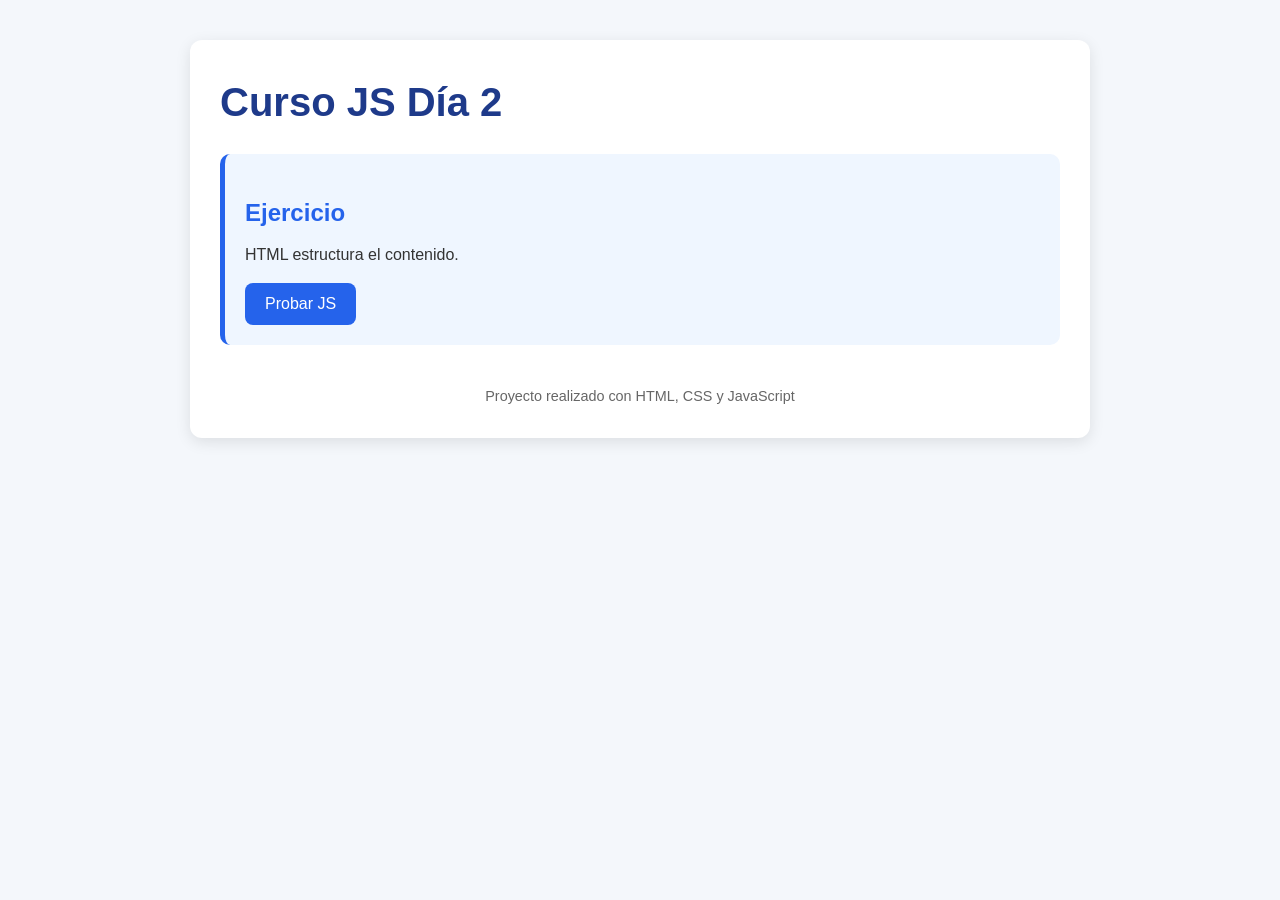
<file: index.html>
<!DOCTYPE html>
<HTML lang="es">
<head>
  <meta charset="UTF-8">
  <meta name="viewport" content="width=device-width, initial-scale=1.0">
  <title>Mi página web</title>
  <script type="module" src="app.js"></script>
  <link rel="stylesheet" href="style.css">
</head>
<body>
  <div class="container">
    <h1>Curso JS Día 2</h1>

    <div class="tarjeta">
      <h2>Ejercicio</h2>
      <p id="frase" name="frase">Contenido del ejercicio aquí.</p>
      <button type="button" id="boton-frase" name="boton-frase">Probar JS</button>
    </div>

    <footer>
      Proyecto realizado con HTML, CSS y JavaScript
    </footer>
  </div>
</body>
</html>
</file>
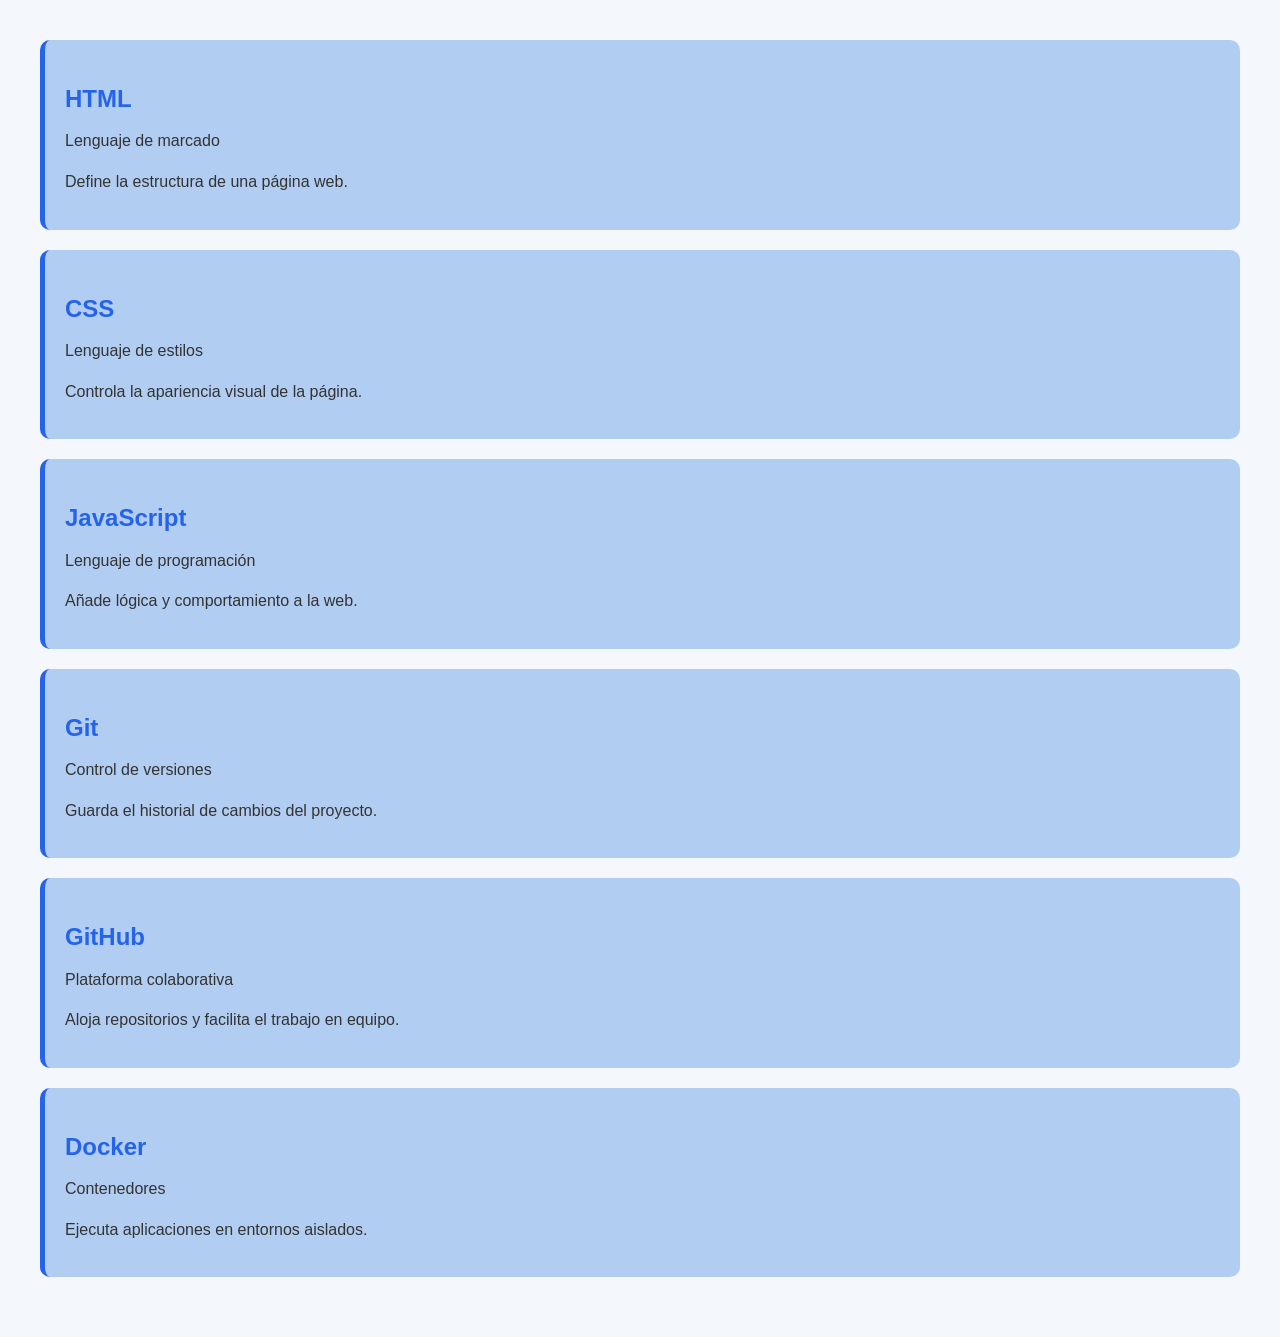
<file: practicaE/index.html>
<!DOCTYPE html>
<HTML lang="es">
<head>
  <meta charset="UTF-8">
  <meta name="viewport" content="width=device-width, initial-scale=1.0">
  <title>Mi página web</title>
  <script type="module" src="app.js"></script>
  <link rel="stylesheet" href="style.css">
</head>
<body>
  <div id="contenedor-tecnologias"></div>
</body>
</html>
</file>
<file: style.css>
/* ===== RESET ===== */

* {
  margin: 0;
  padding: 0;
  box-sizing: border-box;
}

/* ===== BODY ===== */

body {
  font-family: Arial, Helvetica, sans-serif;
  background-color: #f4f7fb;
  color: #333;
  line-height: 1.6;
  padding: 40px;
}

/* ===== CONTAINER ===== */

.container {
  max-width: 900px;
  margin: 0 auto;
  background: white;
  padding: 30px;
  border-radius: 12px;
  box-shadow: 0 4px 15px rgba(0, 0, 0, 0.1);
}

/* ===== TITLES ===== */

h1 {
  color: #1e3a8a;
  margin-bottom: 20px;
  font-size: 2.5rem;
}

h2 {
  color: #2563eb;
  margin: 20px 0 10px;
}

/* ===== TEXT ===== */

p {
  margin-bottom: 15px;
}

/* ===== BUTTONS ===== */

button {
  background-color: #2563eb;
  color: white;
  border: none;
  padding: 12px 20px;
  border-radius: 8px;
  cursor: pointer;
  transition: 0.3s ease;
  font-size: 1rem;
}

button:hover {
  background-color: #1d4ed8;
  transform: translateY(-2px);
}

/* ===== INPUTS ===== */

input,
textarea,
select {
  width: 100%;
  padding: 10px;
  margin: 10px 0 20px;
  border: 1px solid #ccc;
  border-radius: 8px;
  font-size: 1rem;
}

/* ===== CARDS ===== */

.tarjeta {
  background: #eff6ff;
  padding: 20px;
  border-left: 5px solid #2563eb;
  border-radius: 10px;
  margin-bottom: 20px;
}

/* ===== LISTS ===== */

ul {
  margin-left: 20px;
  margin-bottom: 20px;
}

li {
  margin-bottom: 8px;
}

/* ===== LINKS ===== */

a {
  color: #2563eb;
  text-decoration: none;
}

a:hover {
  text-decoration: underline;
}

/* ===== FOOTER ===== */

footer {
  margin-top: 40px;
  text-align: center;
  color: #666;
  font-size: 0.9rem;
}

/* ===== RESPONSIVE ===== */

@media (max-width: 768px) {
  body {
    padding: 20px;
  }

  .container {
    padding: 20px;
  }

  h1 {
    font-size: 2rem;
  }
}
</file>
<file: practicaE/style.css>
/* ===== RESET ===== */

* {
  margin: 0;
  padding: 0;
  box-sizing: border-box;
}

/* ===== BODY ===== */

body {
  font-family: Arial, Helvetica, sans-serif;
  background-color: #f4f7fb;
  color: #333;
  line-height: 1.6;
  padding: 40px;
}

/* ===== CONTAINER ===== */

.container {
  max-width: 900px;
  margin: 0 auto;
  background: white;
  padding: 30px;
  border-radius: 12px;
  box-shadow: 0 4px 15px rgba(0, 0, 0, 0.1);
}

/* ===== TITLES ===== */

h1 {
  color: #1e3a8a;
  margin-bottom: 20px;
  font-size: 2.5rem;
}

h2 {
  color: #2563eb;
  margin: 20px 0 10px;
}

/* ===== TEXT ===== */

p {
  margin-bottom: 15px;
}

/* ===== BUTTONS ===== */

button {
  background-color: #2563eb;
  color: white;
  border: none;
  padding: 12px 20px;
  border-radius: 8px;
  cursor: pointer;
  transition: 0.3s ease;
  font-size: 1rem;
}

button:hover {
  background-color: #1d4ed8;
  transform: translateY(-2px);
}

/* ===== INPUTS ===== */

input,
textarea,
select {
  width: 100%;
  padding: 10px;
  margin: 10px 0 20px;
  border: 1px solid #ccc;
  border-radius: 8px;
  font-size: 1rem;
}

/* ===== CARDS ===== */

.tarjeta {
  background: #b1cdf1;
  padding: 20px;
  border-left: 5px solid #2563eb;
  border-radius: 10px;
  margin-bottom: 20px;
}

/* ===== LISTS ===== */

ul {
  margin-left: 20px;
  margin-bottom: 20px;
}

li {
  margin-bottom: 8px;
}

/* ===== LINKS ===== */

a {
  color: #2563eb;
  text-decoration: none;
}

a:hover {
  text-decoration: underline;
}

/* ===== FOOTER ===== */

footer {
  margin-top: 40px;
  text-align: center;
  color: #666;
  font-size: 0.9rem;
}

/* ===== RESPONSIVE ===== */

@media (max-width: 768px) {
  body {
    padding: 20px;
  }

  .container {
    padding: 20px;
  }

  h1 {
    font-size: 2rem;
  }
}
</file>
